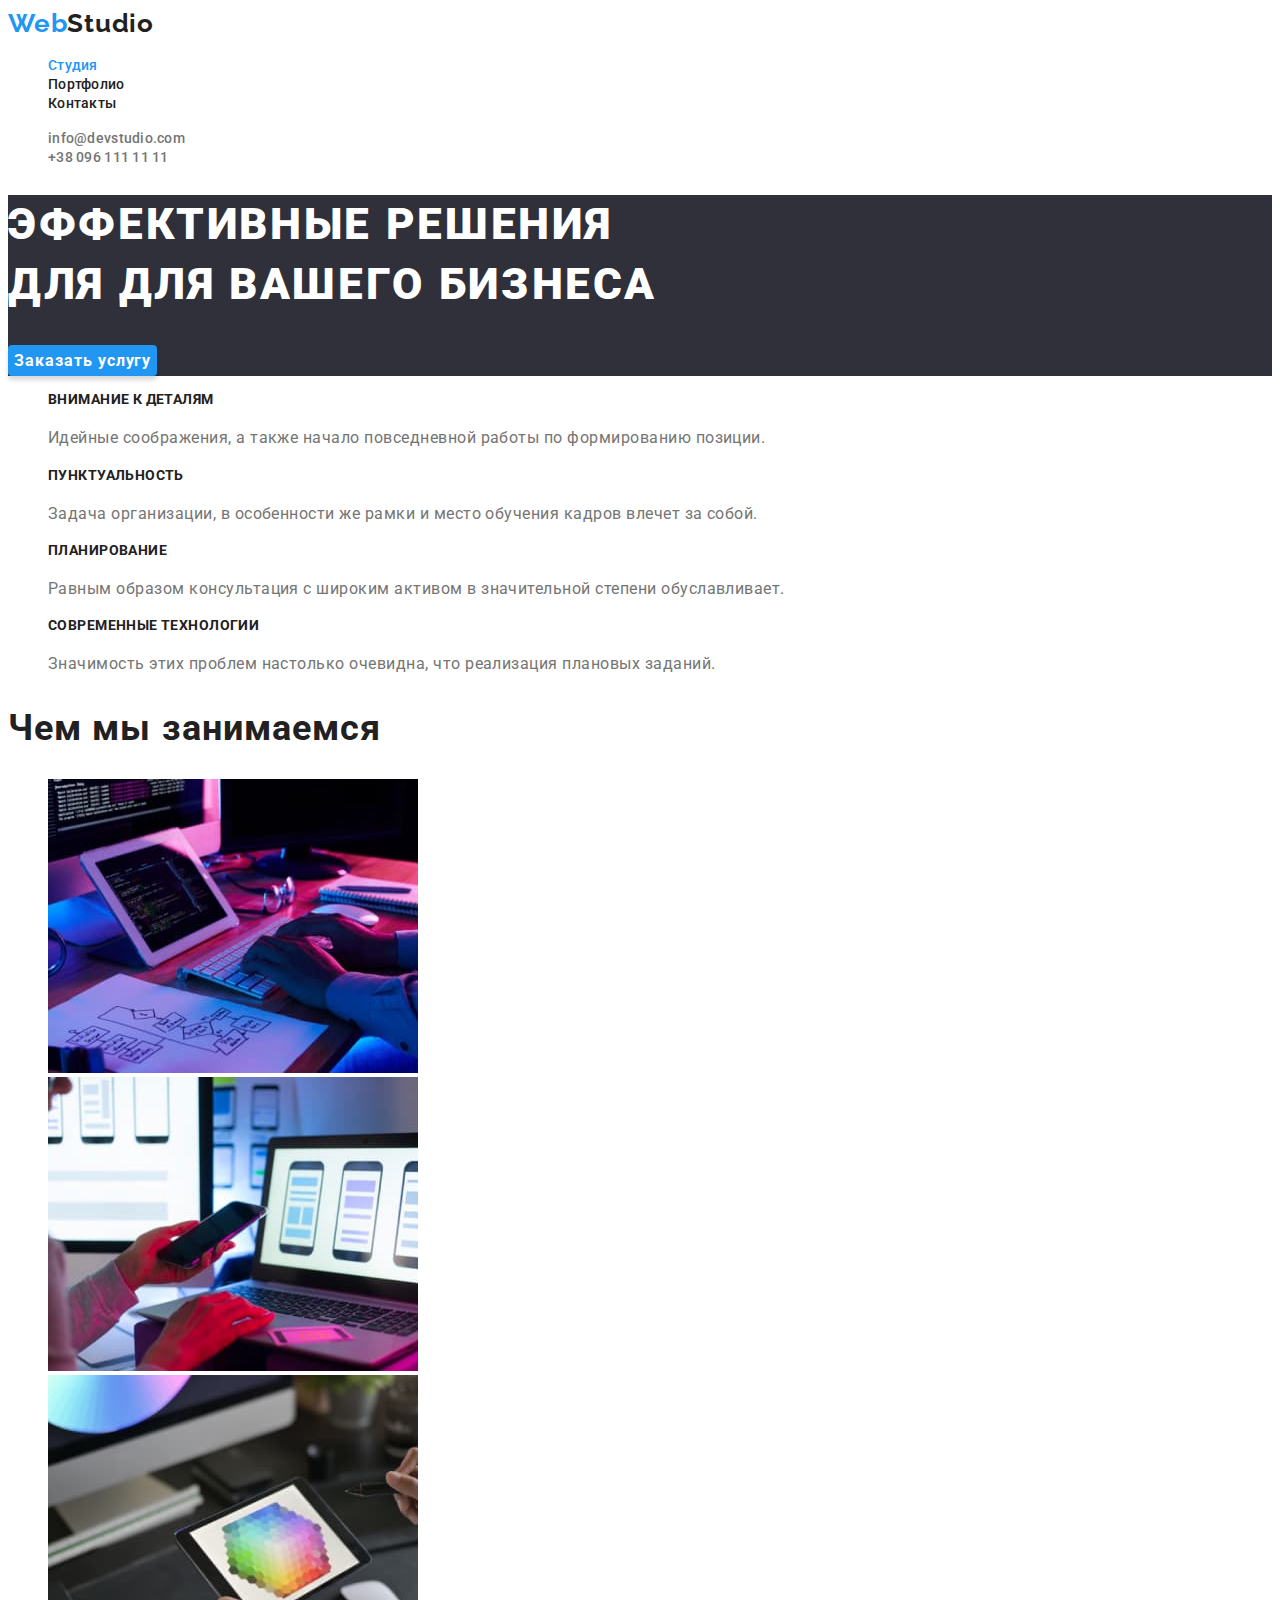
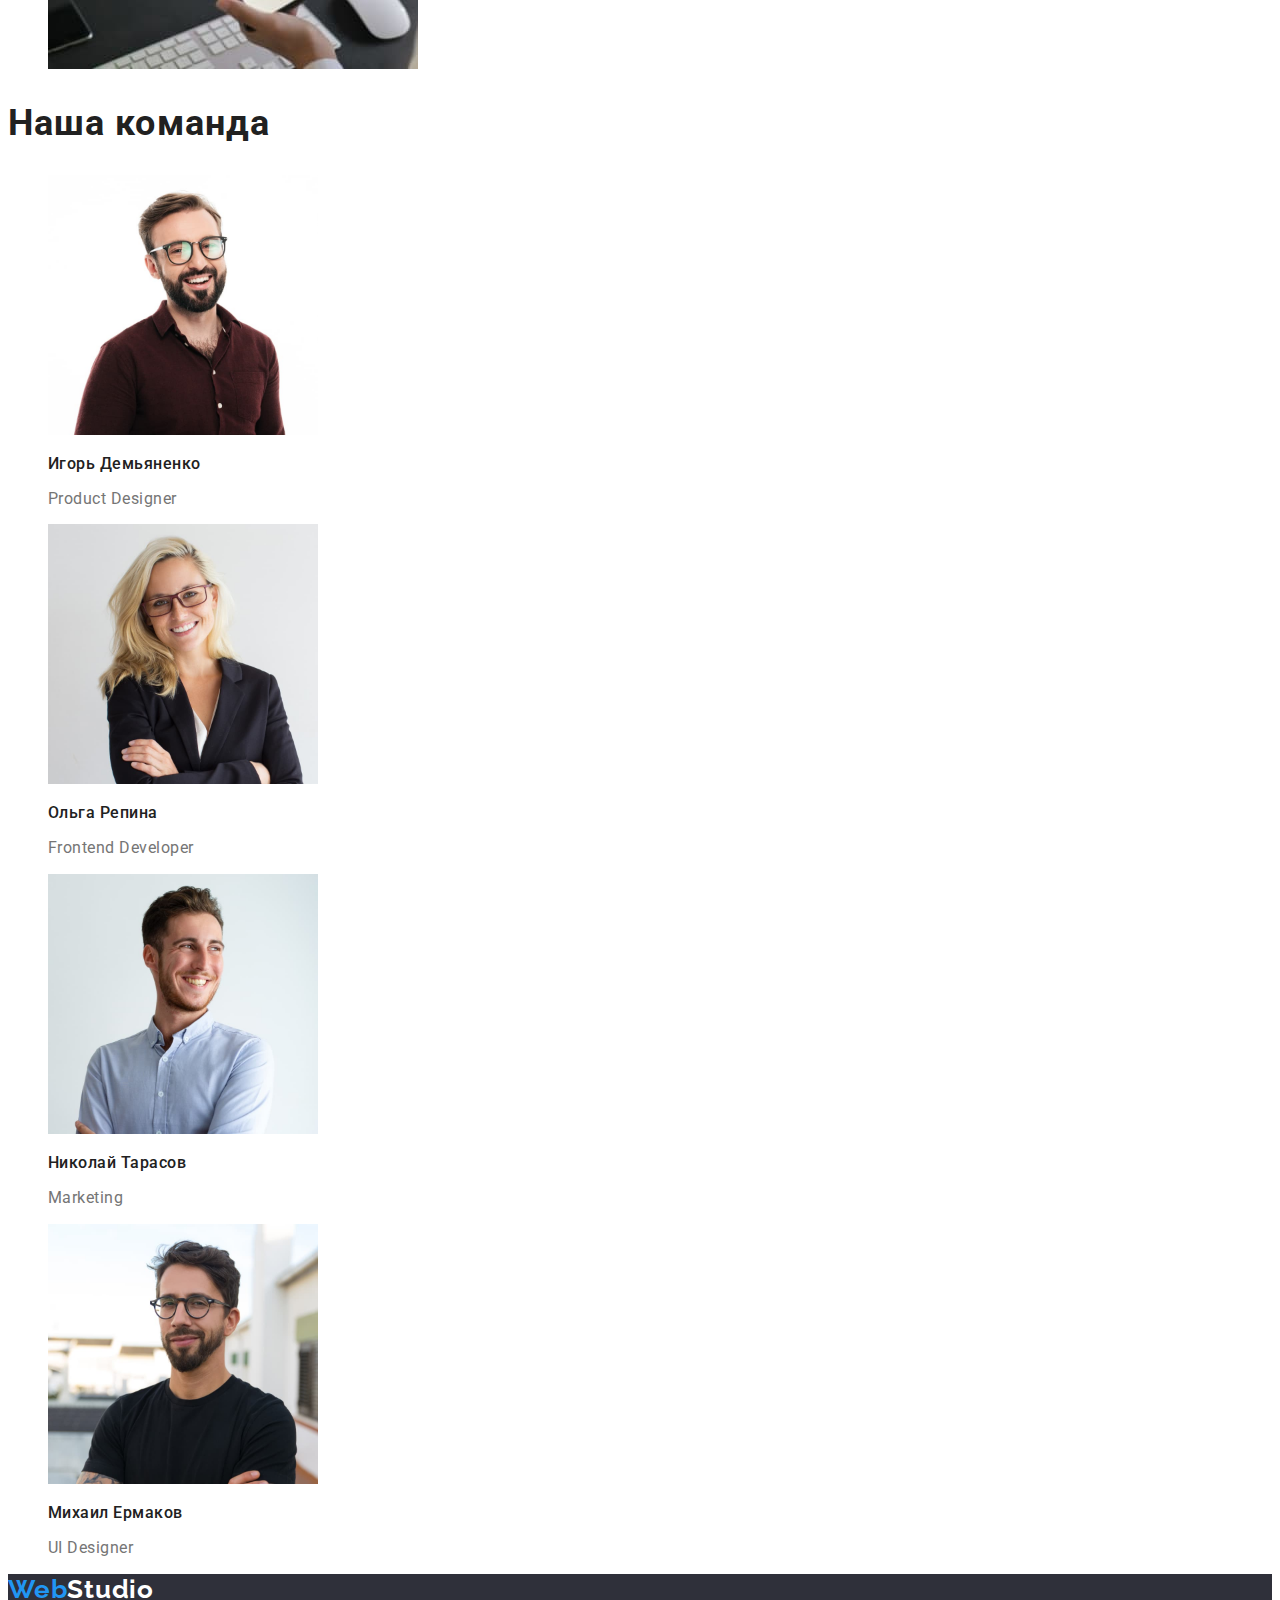
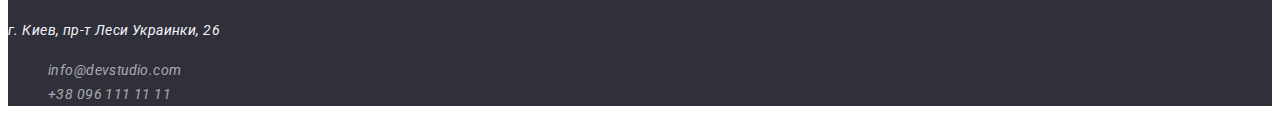
<file: index.html>
<!DOCTYPE html>
<html lang="ru">

<head>
    <meta charset="UTF-8">
    <meta http-equiv="X-UA-Compatible" content="IE=edge">
    <meta name="viewport" content="width=device-width, initial-scale=1.0">
    <title>Студия</title>
    <link href="https://fonts.googleapis.com/css2?family=Raleway:wght@700&family=Roboto:wght@400;500;700;900&display=swap"
        rel="stylesheet" />
    <link rel="stylesheet" href="./css/styles.css">
</head>

<body>
    <header>
        <!-- Навигация -->
        <nav>
        <!-- Логотип -->

            <a class="link logo" href="./index.html" lang="en"> Web<span class="logo-styles" >Studio</span> </a>

            <!-- ссылки в шапке сайта  -->
            <ul class="list">
                <li> <a class="link nav-link current" href="./index.html">Студия  </a></li>
                <li> <a class="link nav-link" href="./portfolio.html">Портфолио</a></li>
                <li> <a class="link nav-link" href="">Контакты</a></li>
            </ul>
        </nav>
        <ul class="list">
            <!-- Почта и телефон -->
            <li> <a class="link nav-contacts" href="mailto:info@devstudio.com"> info@devstudio.com</a></li>
            <li> <a class="link nav-contacts" href="tel:+380961111111"> +38 096 111 11 11</a></li>
        </ul>
    </header>

    <!-- Основной контент -->
    <main>
        <section class="hero">
            <h1 class="hero-title">Эффективные решения <br /> для для вашего бизнеса </h1>

            <button class="btn hero" type="button"> Заказать услугу </button>
        </section>


        <!-- Наши преимущества  -->
        <section>
                    <h2 class="fake-title">Особенности</h2>
            <ul class="list">
                <li>
                    <h3 class="title-features">Внимание к деталям</h3>
                    <p class="text">Идейные соображения, а также начало повседневной работы по формированию позиции.</p>
                </li>
                <li>
                    <h3 class="title-features">Пунктуальность</h3>
                    <p class="text">Задача организации, в особенности же рамки и место обучения кадров влечет за собой.</p>
                </li>
                <li>
                    <h3 class="title-features">Планирование</h3>
                    <p class="text">Равным образом консультация с широким активом в значительной степени обуславливает.</p>
                </li>
                <li>
                    <h3 class="title-features">Современные технологии</h3>
                    <p class="text">Значимость этих проблем настолько очевидна, что реализация плановых заданий.</p>
                </li>
            </ul>
        </section>

        <!-- Чем мы занимаемся -->
        <section>
            <h2 class="title">Чем мы занимаемся</h2>
            <ul class="list">
                <li>  <img src="./images/box-1.jpg" alt="Руки на клавиатуре" width="370"> </li>
                <li>  <img src="./images/box-2.jpg" alt="Работа за ноутбуком" width="370"> </li>
                <li>  <img src="./images/box-3.jpg" alt="Цветная палитра на планшете " width="370"> </li>
            </ul>
        </section>

        <!-- Наша команда фото -->
        <section>
            <h2 class="title">Наша команда</h2>
            <ul class="list">
                <li>
                    <img src="./images/Foto-1.jpg" alt="Фото Игорь Демьяненко" width="270">
                    <h3 class="title-carts">Игорь Демьяненко</h3>
                    <p class="text-carts" lang="en">Product Designer</p>
                </li>
                <li>
                    <img src="./images/Foto-2.jpg" alt="Фото Ольга Репина" width="270">
                    <h3 class="title-carts">Ольга Репина</h3>
                    <p class="text-carts" lang="en">Frontend Developer</p>
                </li>
                <li>
                    <img src="./images/Foto-3.jpg" alt="Фото Николай Тарасов" width="270">
                    <h3 class="title-carts">Николай Тарасов</h3>
                    <p class="text-carts" lang="en">Marketing</p>
                </li>
                <li>
                    <img src="./images/Foto-4.jpg" alt="Фото Михаил Ермаков" width="270">
                    <h3 class="title-carts">Михаил Ермаков</h3>
                    <p  class="text-carts" lang="en"> UI Designer</p>
                </li>

            </ul>
        </section>
    </main>

    <!--Футер с ссылкой на  контактные данные  -->
    <footer class="footer">
        <!-- Логотип -->
        <a class="link logo" href="./index.html" lang="en"> Web<span class="logo-footer-styles">Studio</span> </a>
        <!-- Адрес -->
        <address>
            <p class="footer-text">г. Киев, пр-т Леси Украинки, 26</p>
            
            <!-- Почта и телефон -->
            <ul class="list">
            <li> <a class="link footer-contacts" href="mailto:info@devstudio.com"> info@devstudio.com</a></li>
            <li> <a class="link footer-contacts" href="tel:+380961111111"> +38 096 111 11 11</a></li>  
            </ul>
        </address>
        
    </footer>


</body>

</html>
</file>
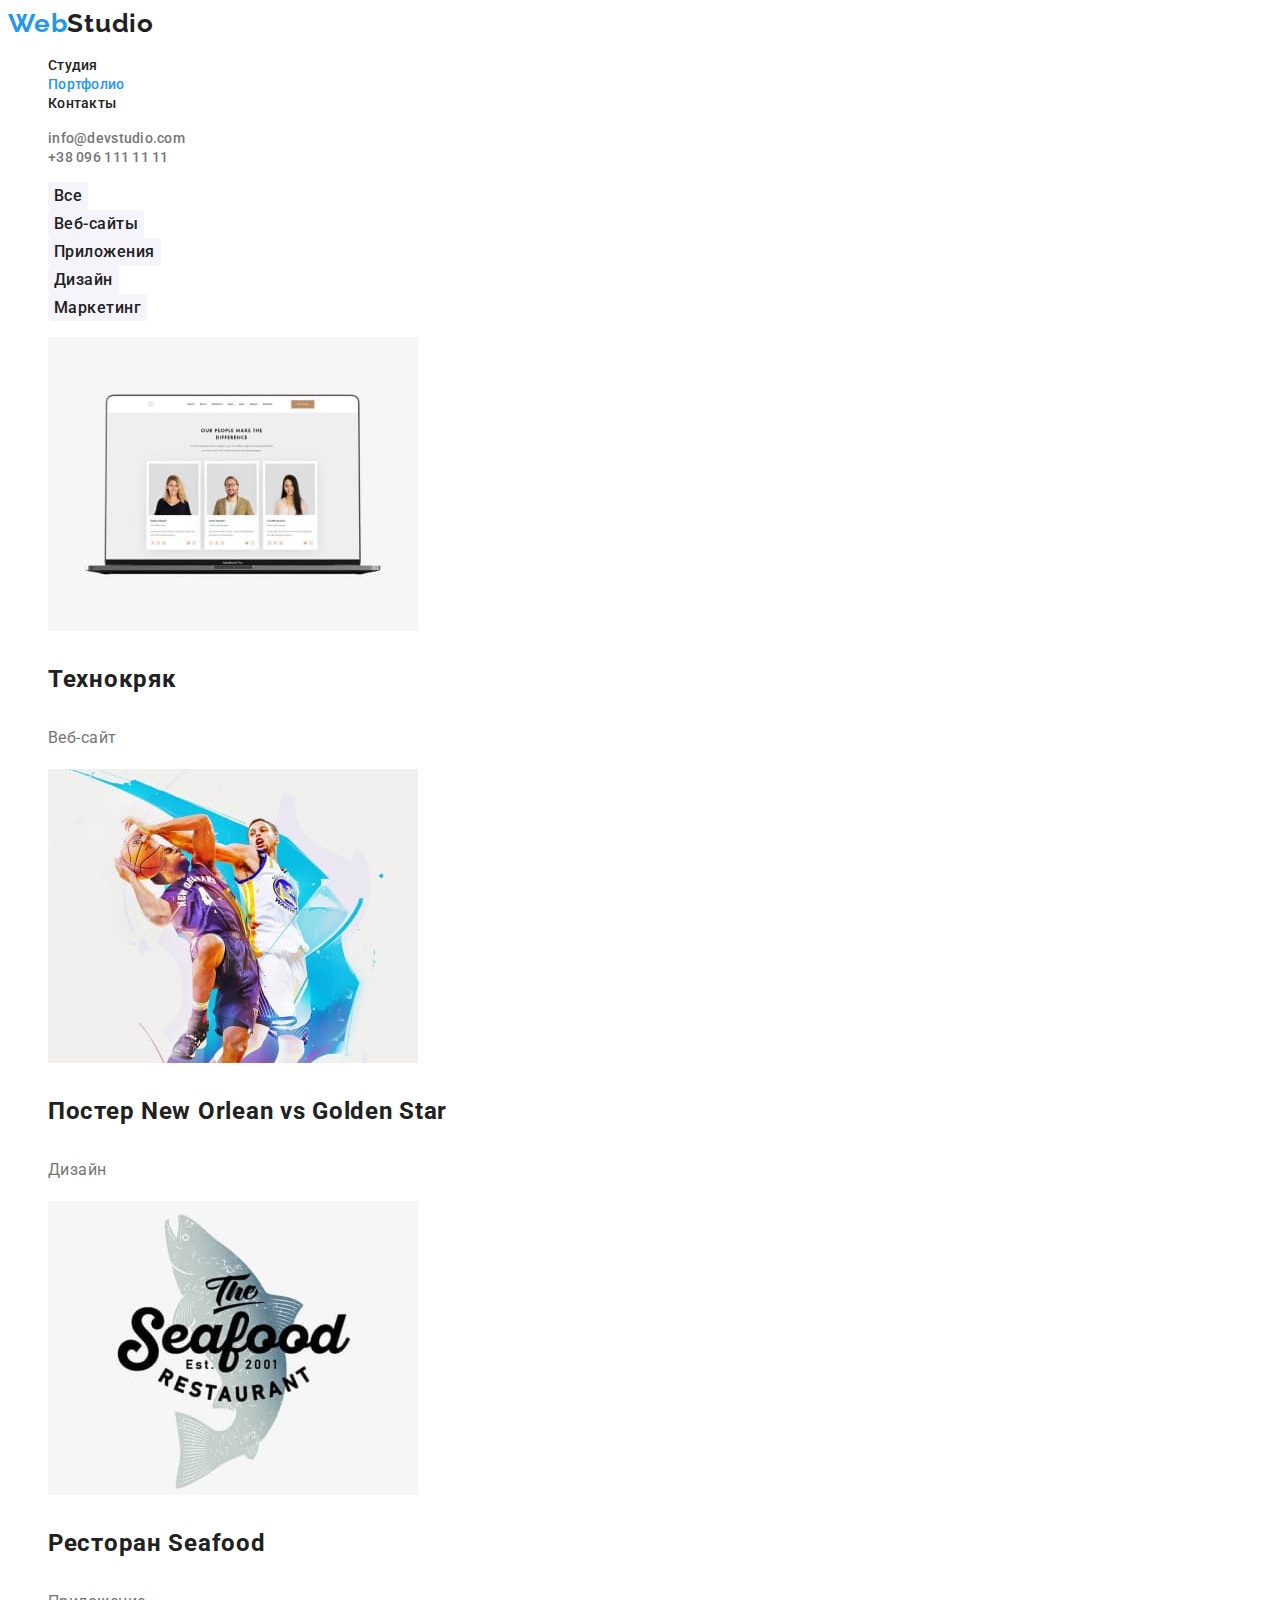
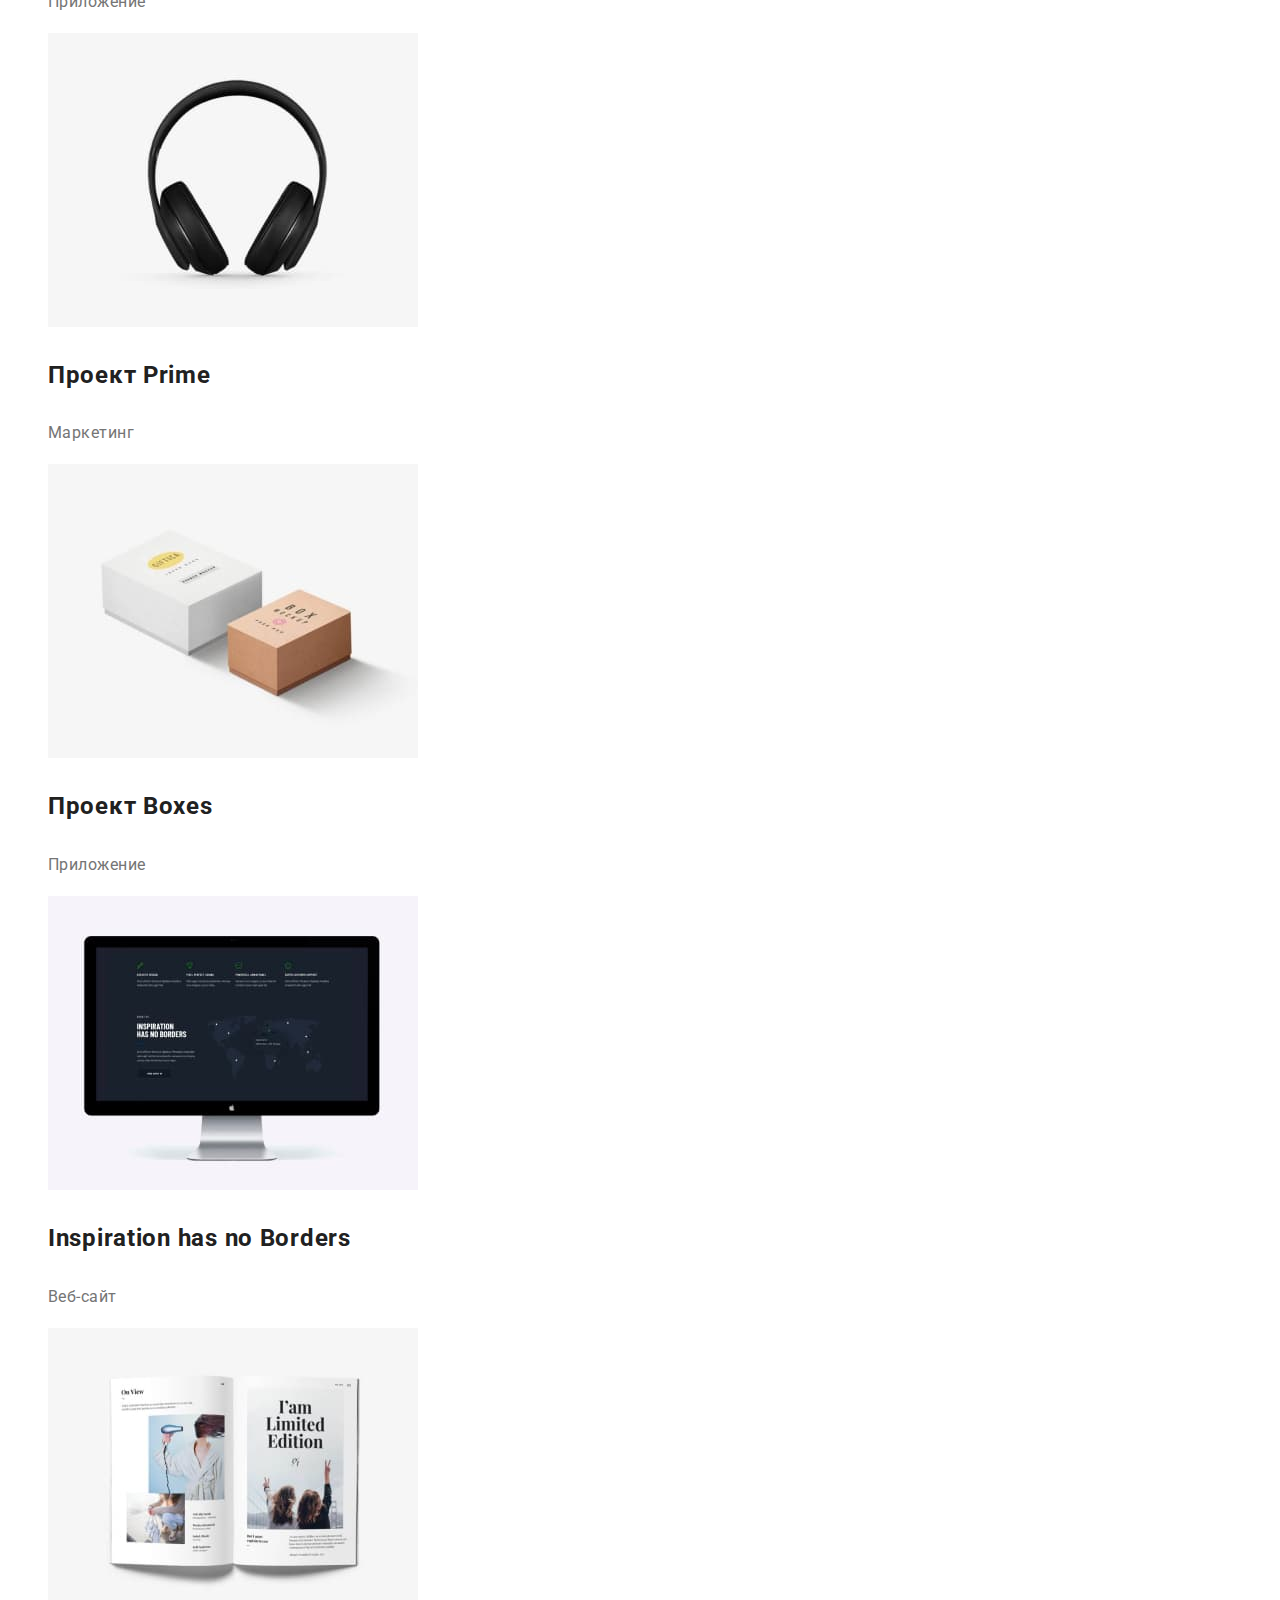
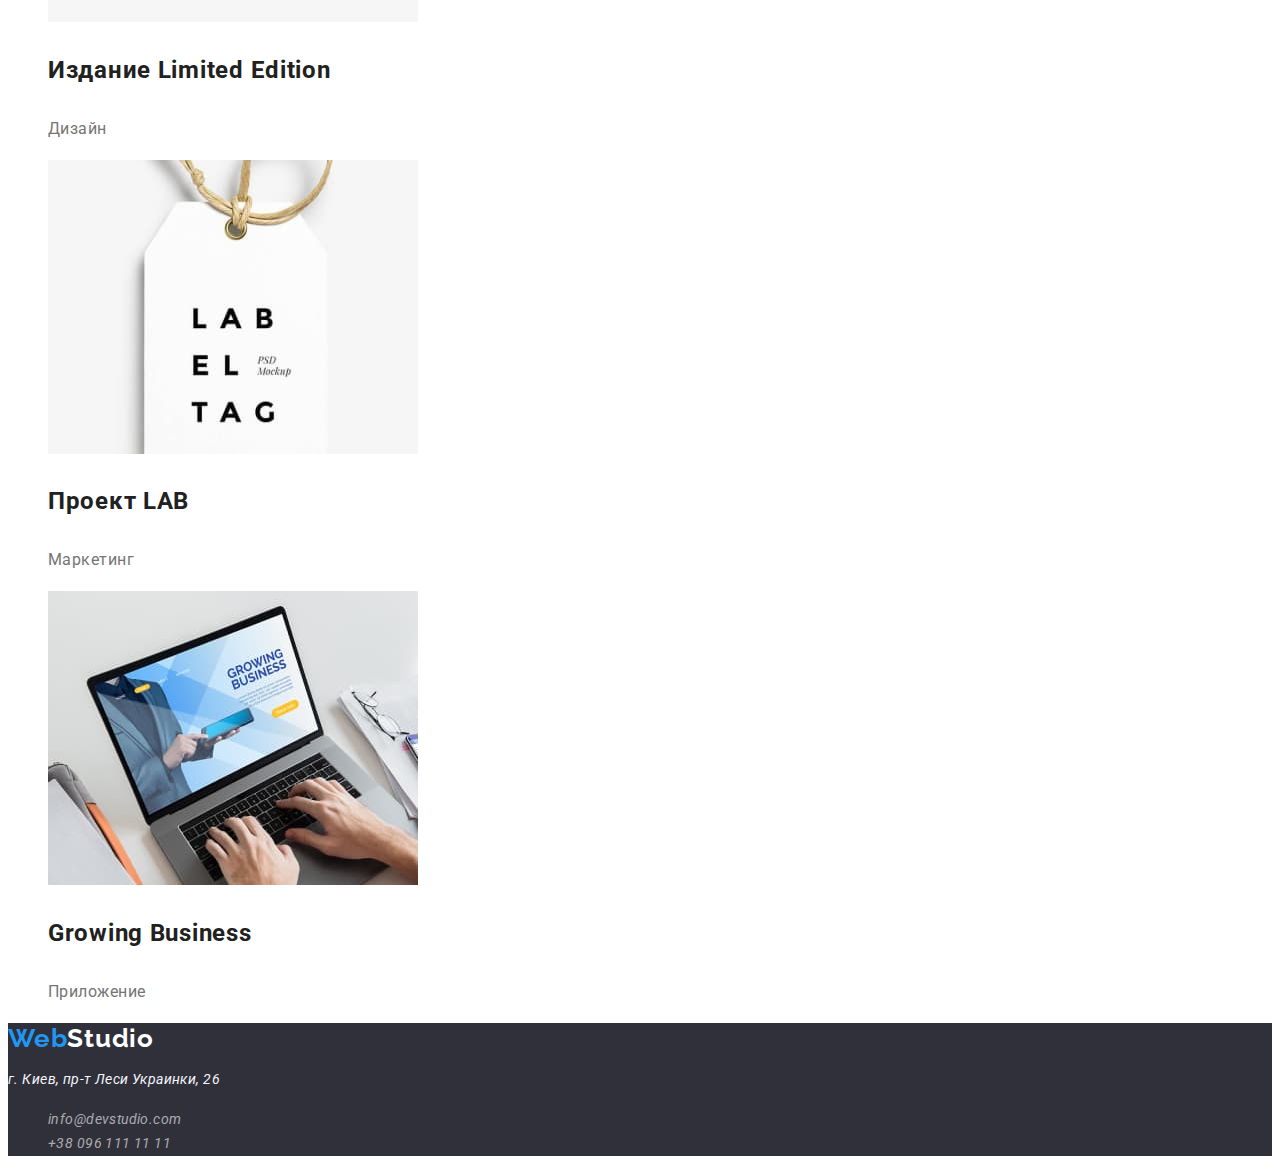
<file: portfolio.html>
<!DOCTYPE html>
<html lang="ru">

<head>
    <meta charset="UTF-8">
    <meta http-equiv="X-UA-Compatible" content="IE=edge">
    <meta name="viewport" content="width=device-width, initial-scale=1.0">
    <title>Портфолио</title>
    <link href="https://fonts.googleapis.com/css2?family=Raleway:wght@700&family=Roboto:wght@400;500;700;900&display=swap"
        rel="stylesheet" />
    <link rel="stylesheet" href="./css/styles.css">
</head>
 
<body>
    <!-- Навигация -->
    <header>
        <nav>
            <!-- Логотип -->
            <a class="link logo" href="./index.html" lang="en"> Web<span class="logo-styles">Studio</span> </a>

            <!-- ссылки в шапке сайта  -->
            <ul class="list">
                <li> <a class="link nav-link" href="./index.html">Студия </a></li>
                <li> <a class="link nav-link current" href="./portfolio.html">Портфолио</a></li>
                <li> <a class="link nav-link" href="" >Контакты</a></li>
            </ul>
        </nav>
        <ul class="list">
            <!-- Почта и телефон -->
            <li> <a class="link nav-contacts" href="mailto:info@devstudio.com"> info@devstudio.com</a></li>
            <li> <a class="link nav-contacts" href="tel:+380961111111"> +38 096 111 11 11</a></li>
        </ul>
    </header>
    <!-- Секция фильтры -->
    <section>
        <h1 class="fake-title">button</h1>
        <ul class=" list">
            <li><button class="btn" type="button"> Все </button></li>
            <li><button class="btn" type="button"> Веб-сайты </button></li>
            <li><button class="btn" type="button"> Приложения </button></li>
            <li><button class="btn" type="button"> Дизайн</button></li>
            <li><button class="btn" type="button"> Маркетинг</button></li>
        </ul>
    </section>
    <!-- Секция проекты  -->
    <section>
        <ul class="list">
            <li> <a href=""> <img src="./images/portfolio1.jpg" alt="ноутбук с Веб-сайтом" width="370"></a>
                <h2 class="work-title" >Технокряк</h2>
                <p class="work-text" >Веб-сайт</p>
            </li>

            <li> <a href=""> <img src="./images/portfolio2.jpg" alt="игра в баскетбол" width="370"></a>
                <h2 class="work-title" >Постер <span lang="en">New Orlean vs Golden Star</span> </h2>
                <p class="work-text" >Дизайн</p>
            </li>

            <li> <a href=""> <img src="./images/portfolio3.jpg" alt="приложение для ресторана" width="370"></a>
                <h2 class="work-title" >Ресторан <span lang="en">Seafood</span> </h2>
                <p class="work-text" >Приложение</p>
            </li>

            <li> <a href=""> <img src="./images/portfolio4.jpg" alt="наушники" width="370"></a>  
                <h2 class="work-title" >Проект <span lang="en">Prime</span> </h2>
                <p class="work-text" >Маркетинг</p>
            </li>

            <li> <a href=""> <img src="./images/portfolio5.jpg" alt="приложение для проекта" width="370"></a>
                <h2 class="work-title" >Проект <span lang="en">Boxes</span> </h2>
                <p class="work-text" >Приложение</p>
            </li>

            <li> <a href=""> <img src="./images/portfolio6.jpg" alt="монитор с Веб сайтом" width="370"></a>
                <h2 class="work-title" > <span lang="en">Inspiration has no Borders</span> </h2>
                <p class="work-text" >Веб-сайт</p>
            </li>

            <li> <a href=""> <img src="./images/portfolio7.jpg" alt="дизайн книги" width="370"></a>
                <h2 class="work-title" >Издание <span lang="en">Limited Edition</span> </h2>
                <p class="work-text" >Дизайн</p>
            </li>

            <li> <a href=""> <img src="./images/portfolio8.jpg" alt="маркетинг" width="370"></a>
                <h2 class="work-title" >Проект <span lang="en">LAB</span> </h2>
                <p class="work-text" >Маркетинг</p>
            </li>
            
            <li> <a href=""> <img src="./images/portfolio9.jpg" alt="приложение для ноутбука" width="370"></a>
                <h2 class="work-title" > <span lang="en">Growing Business</span> </h2>
                <p class="work-text" >Приложение</p>
            </li>
        </ul>
    </section>
    <!--Футер с ссылкой на  контактные данные  -->
    <footer class="footer">
        <!-- Логотип -->
        <a class="link logo" href="./index.html" lang="en"> Web<span class="logo-footer-styles">Studio</span> </a>
        <!-- Адрес -->
        <address>
            <p class="footer-text">г. Киев, пр-т Леси Украинки, 26</p>

            <!-- Почта и телефон -->
            <ul class="list">
                <li> <a class="link footer-contacts" href="mailto:info@devstudio.com"> info@devstudio.com</a></li>
                <li> <a class="link footer-contacts" href="tel:+380961111111"> +38 096 111 11 11</a></li>  
            </ul>
        </address>

    </footer>
</body>

</html>
</file>
<file: css/styles.css>
:root {
  --main-title-color: #212121;
  --text-color: #757575;
  --current-white-color: #ffffff;
  --accent-color: #2196f3;
  --footer-link-color: rgba(255, 255, 255, 0.6);
  --footer-backroung-color: #2f303a;
  --portfolio-btn-accent-color: #f5f4fa;
  --hero-btn-accent-color: #188ce8;
}

.link {
  text-decoration: none;
}
.list {
  list-style: none;
}

body {
  font-family: Roboto, sans-serif;
  color: var(--text-color);
  background-color: var(--current-white-color);
}
/* Логотип  */
.logo {
  font-family: Raleway;
  color: var(--accent-color);
  font-weight: 700;
  font-size: 26px;
  line-height: 1.19;
  letter-spacing: 0.03em;
}
.logo-styles {
  color: var(--main-title-color);
}

.logo-footer-styles {
  color: var(--current-white-color);
}

/***** Навигация в шапке сайта *****/
.nav-link {
  color: var(--main-title-color);
  font-weight: 500;
  font-size: 14px;
  line-height: 1.14;
  letter-spacing: 0.02em;
}

.nav-link:focus,
.nav-link:hover {
  color: var(--accent-color);
}
.current {
  color: var(--accent-color);
}
/* Почта и телефон */
.nav-contacts {
  color: var(--text-color);
  font-weight: 500;
  font-size: 14px;
  line-height: 1.14;
  letter-spacing: 0.02em;
}

.nav-contacts:hover,
.nav-contacts:focus {
  color: var(--accent-color);
}

/***** <!-- Основной контент --> *****/
.hero {
  background-color: var(--footer-backroung-color);
}
.hero-title {
  color: var(--current-white-color);
  font-weight: 900;
  font-size: 44px;
  line-height: 1.36;
  letter-spacing: 0.06em;
  text-transform: uppercase;
}
/* Кнопки */
.btn {
  color: var(--main-title-color);
  background-color: var(--portfolio-btn-accent-color);

  font-family: inherit;
  font-style: inherit;
  font-weight: 500;
  font-size: 16px;
  line-height: 1.62;
  letter-spacing: 0.03em;

  cursor: pointer;
  border: 0;
  border-radius: 4px;
}

.btn:hover,
.btn:focus {
  color: var(--current-white-color);
  background-color: var(--accent-color);
  box-shadow: 0px 3px 1px rgba(0, 0, 0, 0.1), 0px 1px 2px rgba(0, 0, 0, 0.08),
    0px 2px 2px rgba(0, 0, 0, 0.12);
  border-radius: 4px;
}

.btn.hero {
  color: var(--current-white-color);
  background-color: var(--accent-color);

  font-weight: 700;
  font-size: 16px;
  line-height: 1.87;
  letter-spacing: 0.06em;
  box-shadow: 0px 4px 4px rgba(0, 0, 0, 0.15);
}

.btn.hero:focus,
.btn.hero:hover {
  background-color: var(--hero-btn-accent-color);
}
/****** Наши преимущества  ******/
.fake-title {
  position: absolute;
  width: 1px;
  height: 1px;
  margin: -1px;
  border: 0;
  padding: 0;
  white-space: nowrap;
  clip-path: inset(100%);
  clip: rect(0 0 0 0);
  overflow: hidden;
}

.title-features {
  color: var(--main-title-color);
  font-weight: 700;
  font-size: 14px;
  line-height: 1.14;
  letter-spacing: 0.03em;
  text-transform: uppercase;
}
.text {
  font-size: 14;
  line-height: 1.71;
  letter-spacing: 0.03em;
}

/***** Чем мы занимаемся *****/
.title {
  color: #212121;
  font-weight: 700;
  font-size: 36px;
  line-height: 1.16;
  letter-spacing: 0.03em;
}

/***** Наша команда фото *****/
.title-carts {
  color: var(--main-title-color);
  font-weight: 500;
  font-size: 16px;
  line-height: 1.18;
  letter-spacing: 0.03em;
}
.text-carts {
  font-size: 16px;
  line-height: 1.18;
  letter-spacing: 0.03em;
}

/*** Футер с ссылкой на  контактные данные ***/
.footer {
  background-color: var(--footer-backroung-color);
}
/* Адрес */
.footer-text {
  color: var(--portfolio-btn-accent-color);
  font-size: 14px;
  line-height: 1.71;
  letter-spacing: 0.03em;
}

/* Почта и телефон */

.footer-contacts {
  color:var(--footer-link-color);
  font-size: 14px;
  line-height: 1.71;
  letter-spacing: 0.03em;
}
.footer-contacts:hover,
.footer-contacts:focus {
  color: var(--accent-color);
}

/****** Портфолио*****/
.work-title {
  color: var(--main-title-color);
  font-weight: 700;
  font-style: 16px;
  line-height: 2;
  letter-spacing: 0.03em;
}

.work-text {
  font-size: 16px;
  line-height: 1.87;
  letter-spacing: 0.03em;
}
</file>
